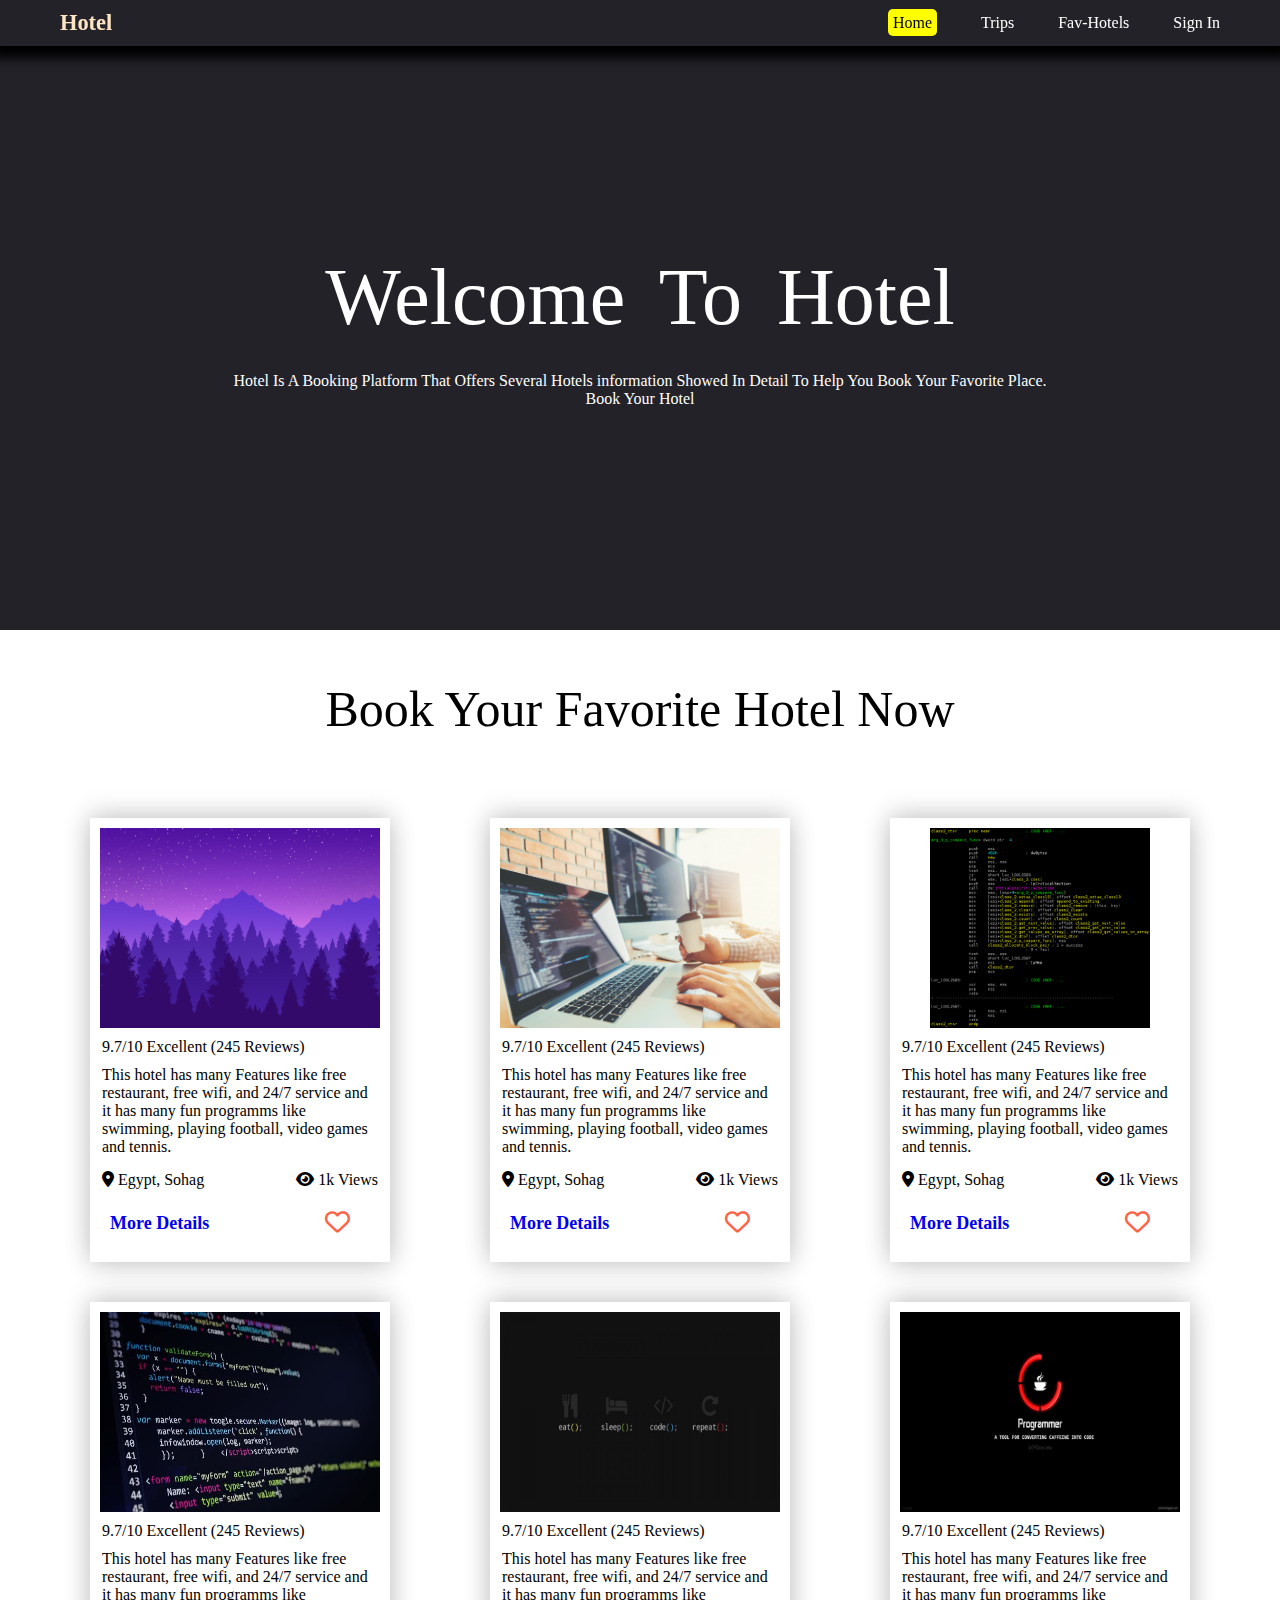
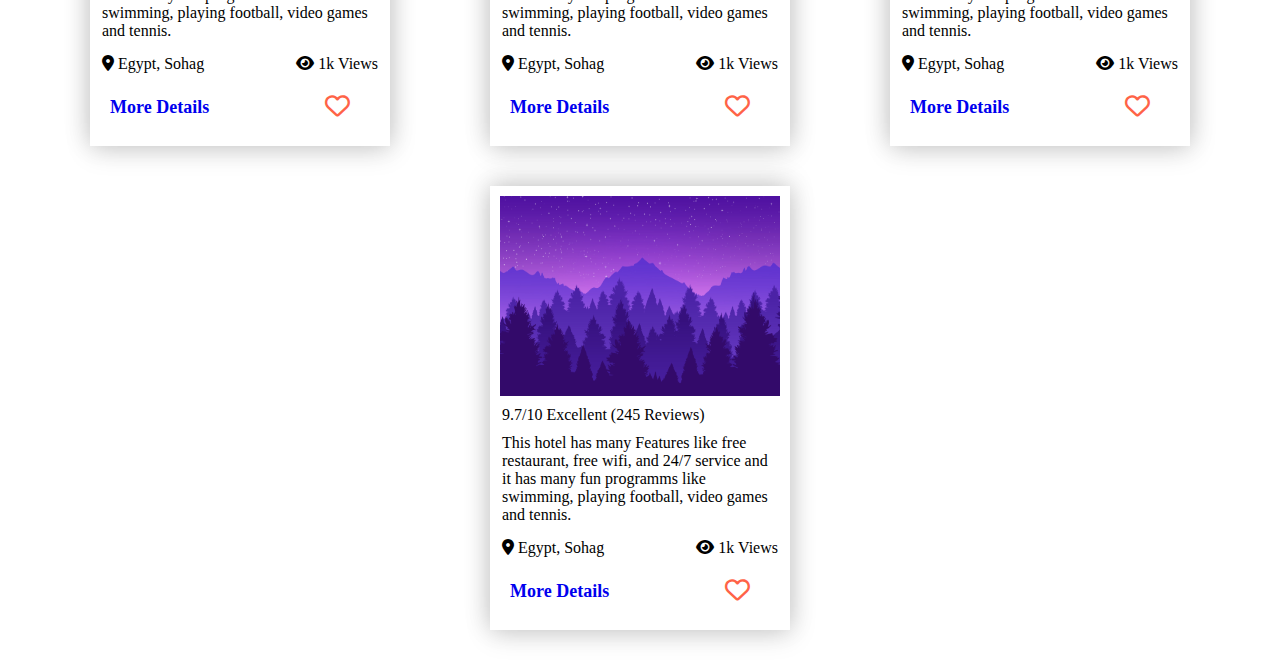
<file: HotelBookingDemo/Index.html>
<!DOCTYPE html>
<html lang="en">

<head>
    <meta charset="UTF-8">
    <title>Hotel</title>
    <link rel="stylesheet" href="Master.css">
    <link href='https://unpkg.com/boxicons@2.1.4/css/boxicons.min.css' rel='stylesheet'>
    <link rel="stylesheet" href="https://cdnjs.cloudflare.com/ajax/libs/font-awesome/6.5.1/css/all.min.css">
</head>

<body>

    <header>
        <a class="logo" href="#"> Hotel </a>
        <nav class="navbar">
            <a class="home" href="#">Home</a>
            <a href="#">Trips</a>
            <a href="#">Fav-Hotels</a>
            <a href="#">Sign In</a>
        </nav>
    </header>


    <section class="main">
        <p class="welcom">
            welcome to Hotel
        </p>

        <p class="ntext">
            Hotel Is A Booking Platform That Offers Several Hotels information Showed
            In Detail To Help You Book Your Favorite Place.
        </p>

        <p class="rem">
            Book Your Hotel
        </p>
    </section>

    <section class="headp">
        book your favorite hotel now
    </section>


    <section class="hotels">
        <div class="content">

            <div class="divimg">
                <img src="Images/img.jpg" alt="pic">
            </div>

            <p class="review">9.7/10 Excellent (245 Reviews)</p>

            <div class="desc">
                This hotel has many Features like free restaurant, free wifi,
                and 24/7 service and it has many fun programms like swimming, playing
                football, video games and tennis.
            </div>

            <div class="othdata">
                <p>
                    <i class="fa-solid fa-location-dot"></i>
                    Egypt, Sohag
                </p>

                <span>
                    <i class="fa-solid fa-eye"></i>
                    1k Views
                </span>
            </div>

            <div class="likemore">
                <a class="view" href="#">More Details</a>

                <a class="love" href="#">
                    <i class="fa-regular fa-heart"></i>
                </a>
            </div>
        </div>

        <div class="content">

            <div class="divimg">
                <img src="Images/developing-programmer-team-development-website-design-coding-technologies_18497-1018.jpg"
                    alt="pic">
            </div>


            <p class="review">9.7/10 Excellent (245 Reviews)</p>

            <div class="desc">
                This hotel has many Features like free restaurant, free wifi,
                and 24/7 service and it has many fun programms like swimming, playing
                football, video games and tennis.
            </div>

            <div class="othdata">
                <p>
                    <i class="fa-solid fa-location-dot"></i>
                    Egypt, Sohag
                </p>

                <span>
                    <i class="fa-solid fa-eye"></i>
                    1k Views
                </span>
            </div>

            <div class="likemore">
                <a class="view" href="#">More Details</a>

                <a class="love" href="#">
                    <i class="fa-regular fa-heart"></i>
                </a>
            </div>
        </div>

        <div class="content">

            <div class="divimg">
                <img src="Images/duqu_code.png" alt="pic">
            </div>

            <p class="review">9.7/10 Excellent (245 Reviews)</p>

            <div class="desc">
                This hotel has many Features like free restaurant, free wifi,
                and 24/7 service and it has many fun programms like swimming, playing
                football, video games and tennis.
            </div>

            <div class="othdata">
                <p>
                    <i class="fa-solid fa-location-dot"></i>
                    Egypt, Sohag
                </p>

                <span>
                    <i class="fa-solid fa-eye"></i>
                    1k Views
                </span>
            </div>

            <div class="likemore">
                <a class="view" href="#">More Details</a>

                <a class="love" href="#">
                    <i class="fa-regular fa-heart"></i>
                </a>
            </div>
        </div>

        <div class="content">

            <div class="divimg">
                <img src="Images/inline_image_preview.jpg" alt="pic">
            </div>

            <p class="review">9.7/10 Excellent (245 Reviews)</p>

            <div class="desc">
                This hotel has many Features like free restaurant, free wifi,
                and 24/7 service and it has many fun programms like swimming, playing
                football, video games and tennis.
            </div>

            <div class="othdata">
                <p>
                    <i class="fa-solid fa-location-dot"></i>
                    Egypt, Sohag
                </p>

                <span>
                    <i class="fa-solid fa-eye"></i>
                    1k Views
                </span>
            </div>

            <div class="likemore">
                <a class="view" href="#">More Details</a>

                <a class="love" href="#">
                    <i class="fa-regular fa-heart"></i>
                </a>
            </div>
        </div>

        <div class="content">

            <div class="divimg">
                <img src="Images/programming-wallpaper19-800x450.jpg" alt="pic">
            </div>


            <p class="review">9.7/10 Excellent (245 Reviews)</p>

            <div class="desc">
                This hotel has many Features like free restaurant, free wifi,
                and 24/7 service and it has many fun programms like swimming, playing
                football, video games and tennis.
            </div>

            <div class="othdata">
                <p>
                    <i class="fa-solid fa-location-dot"></i>
                    Egypt, Sohag
                </p>

                <span>
                    <i class="fa-solid fa-eye"></i>
                    1k Views
                </span>
            </div>

            <div class="likemore">
                <a class="view" href="#">More Details</a>

                <a class="love" href="#">
                    <i class="fa-regular fa-heart"></i>
                </a>
            </div>
        </div>

        <div class="content">

            <div class="divimg">
                <img src="Images/programming-wallpaper20-800x437.jpg" alt="pic">
            </div>


            <p class="review">9.7/10 Excellent (245 Reviews)</p>

            <div class="desc">
                This hotel has many Features like free restaurant, free wifi,
                and 24/7 service and it has many fun programms like swimming, playing
                football, video games and tennis.
            </div>

            <div class="othdata">
                <p>
                    <i class="fa-solid fa-location-dot"></i>
                    Egypt, Sohag
                </p>

                <span>
                    <i class="fa-solid fa-eye"></i>
                    1k Views
                </span>
            </div>

            <div class="likemore">
                <a class="view" href="#">More Details</a>

                <a class="love" href="#">
                    <i class="fa-regular fa-heart"></i>
                </a>
            </div>
        </div>

        <div class="content">

            <div class="divimg">
                <img src="Images/img.jpg" alt="pic">
            </div>

            <p class="review">9.7/10 Excellent (245 Reviews)</p>

            <div class="desc">
                This hotel has many Features like free restaurant, free wifi,
                and 24/7 service and it has many fun programms like swimming, playing
                football, video games and tennis.
            </div>

            <div class="othdata">
                <p>
                    <i class="fa-solid fa-location-dot"></i>
                    Egypt, Sohag
                </p>

                <span>
                    <i class="fa-solid fa-eye"></i>
                    1k Views
                </span>
            </div>

            <div class="likemore">
                <a class="view" href="#">More Details</a>

                <a class="love" href="#">
                    <i class="fa-regular fa-heart"></i>
                </a>
            </div>
        </div>
    </section>

</body>

</html>
</file>
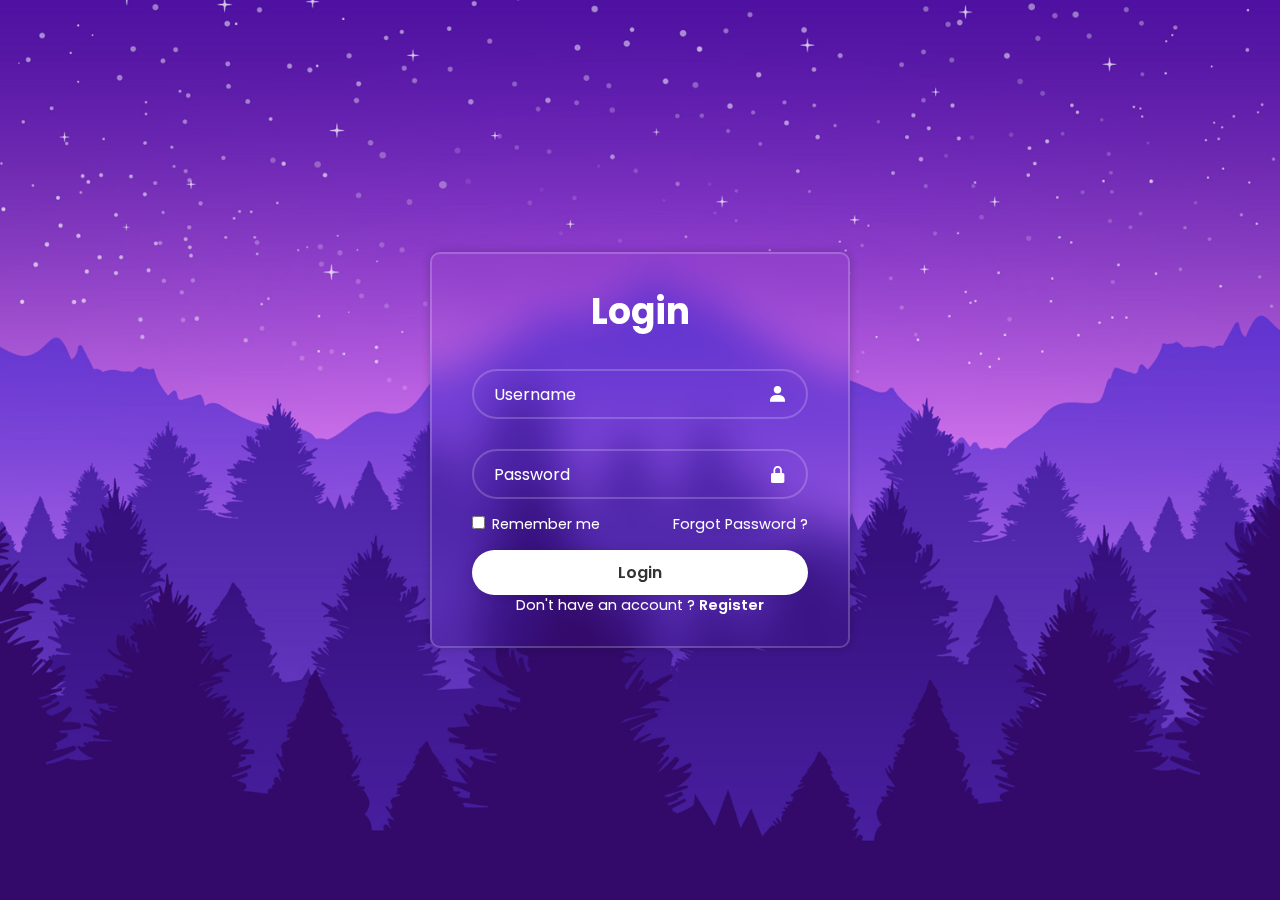
<file: LoginForm/index.html>
<!DOCTYPE html>
<html lang="en">

<head>
    <meta charset="UTF-8">
    <meta http-equiv="X-UA-Compatible" content="IE=edge">
    <meta name="viewport" content="width=device-width, initial-scale=1.0">
    <title>Login Form</title>
    <link rel="stylesheet" href="master.css">
    <link href='https://unpkg.com/boxicons@2.1.4/css/boxicons.min.css' rel='stylesheet'>
</head>

<body>
    <div class="wrapper">
        <form action="">
            <h1>Login</h1>
            <div class="input-box">
                <input type="text" placeholder="Username" required>
                <i class='bx bxs-user'></i>
            </div>

            <div class="input-box">
                <input type="password" placeholder="Password" required>
                <i class='bx bxs-lock-alt'></i>
            </div>

            <div class="remember-forgot">
                <label>
                    <input type="checkbox">
                    Remember me 
                </label>
                
                <a href="#">Forgot Password ?</a>
            </div>

            <button type="submit" class="btn">Login</button>

            <div class="register-link">
                <p>
                    Don't have an account ? 
                    <a href="#">Register</a>
                </p>
            </div>
            
        </form>
    </div>
</body>

</html>
</file>
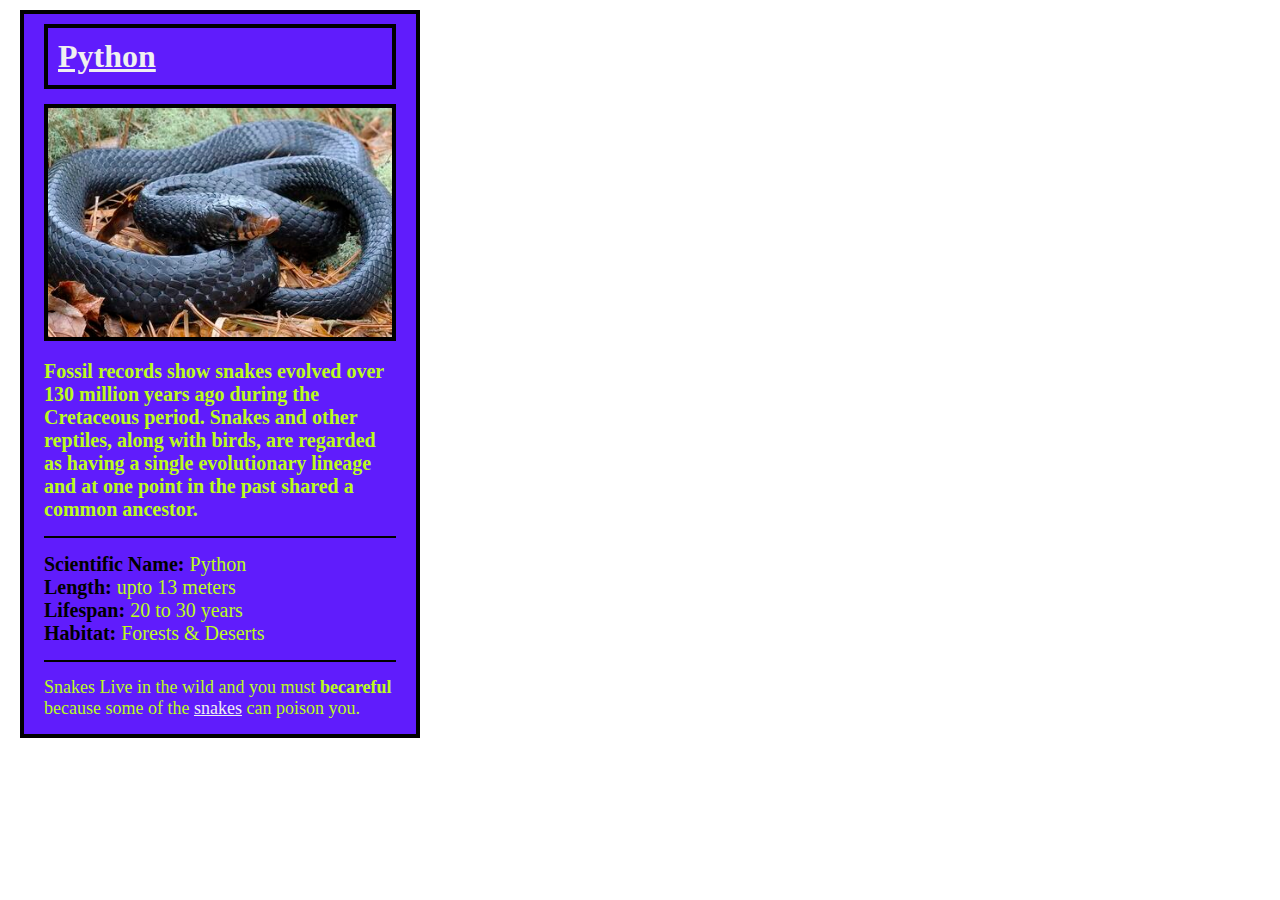
<file: Practice_1/Index.html>
<!DOCTYPE html>
<html lang="en">

<head>
	<meta charset="UTF-8">
	<meta name="viewport" content="width=device-width, initial-scale">
	<title>CSS</title>
	<link rel="icon" href="/Images/rating.png" />
	<link rel="stylesheet" href="CSS/Master.css" />
</head>

<body>
	<div id="container">
		<h1>Python</h1>
		<img src="Images/snake.jpeg" alt="Snake" />
		<p id="first-p">Fossil records show snakes evolved over 130 million years ago during the Cretaceous period. Snakes and other
			reptiles,
			along with birds, are regarded as having a single evolutionary lineage and at one point in the past shared a
			common
			ancestor.</p>

		<hr>

		<ul>
			<li><strong>Scientific Name:</strong> <span class="li-span"> Python</span></li>
			<li><strong>Length:</strong> <span class="li-span"> upto 13 meters</span></li>
			<li><strong>Lifespan:</strong> <span class="li-span"> 20 to 30 years</span></li>
			<li><strong>Habitat:</strong> <span class="li-span"> Forests & Deserts</span></li>
		</ul>

		<hr>

		<p id="outro">Snakes Live in the wild and you must <strong>becareful</strong> because some of the <a
				href="https://en.wikipedia.org/wiki/Snake" target="_blank">snakes</a> can poison you.</p>
	</div>
</body>

</html>
</file>
<file: HotelBookingDemo/Master.css>
/*

    text-align: center;
    direction: ltr;
    text-transform: uppercase;
    letter-spacing: 10px;
    letter-spacing: 10px;
    width: 30%;
    line-height: 100px;
    text-decoration-line: underline overline line-through;
    text-decoration-color: green;
    text-decoration-style: wavy;
    text-decoration: underline black wavy;

    text-shadow: H-shadow V-shadow Blur color;

    box-shadow: H-shadow V-shadow Blur Spread color Inset;

    white-space: nowrap;
    white-space: pre;
    white-space: pre-wrap;
    white-space: pre-line;
    word-wrap: break-word;
    font-family: monospace;
    font-size: 100%;
    font-style: italic;
    font-variant: small-caps;
    font-weight: bold;
    // shorthand for font.
    font: italic small-caps bold 100px fantasy;
    background-image: url(../Project1/Images/snake.jpeg);
    background-repeat: no-repeat;
    background-attachment: fixed;
    background-position: left top;
    background-size: 300px 300px;
    background-size: cover;
    background-size: contain;
    background-origin: padding-box;
    background: red url(../Project1/Images/snake.jpeg) no-repeat right top/contain content-box;
    background-image: linear-gradient(to bottom, red, white, black);
    background-image: radial-gradient(ellipse, red, white, black);
*/



@import url('https://fonts.googleapis.com/css2?family=Poppins:ital,wght@0,100;0,200;0,300;0,400;0,500;0,600;0,700;0,800;0,900;1,100;1,200;1,300;1,400;1,500;1,600;1,700;1,800;1,900&display=swap');

* {
    font-family: Cambria, Cochin, Georgia, Times, 'Times New Roman', serif;
    margin: 0;
    padding: 0;
    box-sizing: border-box;
    scroll-behavior: smooth;
}

header {
    background-color: rgb(34, 34, 40);
    width: 100%;
    position: fixed;
    z-index: 999;
    display: flex;
    justify-content: space-between;
    align-items: center;
    padding: 10px 60px;
    box-shadow: 0px 4px 10px 8px black;
}

.logo {
    text-decoration: none;
    color: bisque;
    font-weight: 700;
    font-size: 1.4em;
}


.navbar a {
    color: white;
    text-decoration: none;
    padding-left: 40px;
    background-size: contain;
}

.navbar .home {
    color: black;
    background-color: yellow;
    padding: 5px;
    border-radius: 5px;
}

.navbar a:hover{
    color: teal;
}

section {
    padding: 50px 100px;
}

.main {
    width: 100%;
    min-height: 70vh;
    display: flex;
    flex-direction: column;
    justify-content: center;
    align-items: center;
    background-color: rgb(34, 34, 40);
    color: white;
    text-align: center;
}


.main .welcom {
    font-size: 80px;
    word-spacing: 15px;
    text-transform: capitalize;
    line-height: 150px;
}

.headp {
    text-align: center;
    text-transform: capitalize;
    font-size: 50px;
}

.hotels {
    padding: 10px;
    display: flex;
    flex-direction: row;
    flex-wrap: wrap;
    justify-content: space-evenly;
    align-content: space-evenly;
}

.hotels .content {
    width: 300px;
    min-height: 300px;
    padding: 10px;
    margin: 20px;
    /* border: 2px solid #000; */
    box-shadow: 1px 5px 25px rgba(1 1 1 / 15%),
                -1px -5px 25px rgba(1 1 1 / 15%);

    transition: 0.7s ease;
}

.hotels .content:hover {
    transform: scale(1.1);
}

.hotels .content .divimg {
    width: 100%;
    height: 200px;
    /* background-color: red; */
    display: flex;
    justify-content: center;
}

.hotels .content img {
    max-width: 100%;
    height: 200px;
    /* object-fit: contain; */
}

.hotels .content .review {
    margin: 10px 2px 10px 2px;
}

.hotels .content .desc {
    margin: 5px 2px 15px 2px;
}

.hotels .content .othdata {
    display: flex;
    flex-direction: row;
    justify-content: space-between;
    align-items: center;
    /* padding: 2px; */
    margin: 2px 2px 10px 2px;
}

.hotels .content .likemore {
    display: flex;
    flex-direction: row;
    justify-content: space-between;
    align-items: center;
    margin: 15px 10px 10px 5px;
}

.hotels .content .likemore .view {
    text-decoration: none;
    padding: 5px;
    font-weight: 600;
    font-size: large;
    /* background-color: skyblue; */
    /*border-radius: 5px; */
}

.hotels .content .likemore .view:hover {
    color: tomato;
}

.hotels .content .likemore .love {
    padding: 5px 20px 5px 5px;
    color: tomato;
    font-weight: 600;
    font-size: 25px;
    transition: 0.8s ease;
    /* background-color: blue; */
}

.hotels .content .likemore .love:hover {
    color: red;
    transform: scale(1.5);
}
</file>
<file: LoginForm/master.css>
@import url('https://fonts.googleapis.com/css2?family=Poppins:ital,wght@0,100;0,200;0,300;0,400;0,500;0,600;0,700;0,800;0,900;1,100;1,200;1,300;1,400;1,500;1,600;1,700;1,800;1,900&display=swap');

* {
    font-family: 'Poppins', sans-serif;
    margin: 0;
    padding: 0;
    box-sizing: border-box;
    scroll-behavior: smooth;
}

body {
    display: flex;
    justify-content: center;
    align-items: center;
    min-height: 100vh;
    background: url("Images/img.jpg") no-repeat;
    /* background-color: rgb(34, 34, 40); */
    background-size: cover;
    background-position: center;
}

.wrapper {
    width: 420px;
    background-color: transparent;
    border: 2px solid rgba(255, 255, 255, 0.2);
    backdrop-filter: blur(20px);
    box-shadow: 0 0 10px rgba(0, 0, 0, 0.2);
    color: #fff;
    border-radius: 10px;
    padding: 30px 40px;
}

.wrapper h1 {
    font-size: 36px;
    text-align: center;
}

.wrapper .input-box {
    width: 100%;
    height: 50px;
    margin: 30px 0;
    position: relative;
}

.input-box input {
    width: 100%;
    height: 100%;
    background-color: transparent;
    border: none;
    outline: none;
    border: 2px solid rgba(255, 255, 255, 0.2);
    border-radius: 40px;
    font-size: 16px;
    color: #fff;
    padding: 20px 45px 20px 20px;
}

.input-box input::placeholder {
    color: #fff;
}

.input-box i {
    position: absolute;
    right: 20px;
    top: 50%;
    transform: translateY(-50%);
    font-size: 20px;
}

.wrapper .remember-forgot {
    display: flex;
    justify-content: space-between;
    font-size: 14.5px;
    margin: -15px 0 15px;
}

.remember-forgot label input {
    accent-color: #fff;
    margin-right: 3px;
}

.remember-forgot a {
    color: #fff;
    text-decoration: none;
}

.remember-forgot a:hover {
    text-decoration: underline;
}

.wrapper .btn {
    width: 100%;
    height: 45px;
    background-color: #fff;
    border: none;
    outline: none;
    border-radius: 40px;
    box-shadow: 0 0 10px rgba(0, 0, 0, 0.1);
    cursor: pointer;
    font-size: 16px;
    color: #333;
    font-weight: 600;
}


.wrapper .register-link {
    font-size: 14.5px;
    text-align: center;
    margin-top: 20px 0 15px
     
}

.register-link p a{
    color: #fff;
    text-decoration: none;
    font-weight: 600;
}

.register-link p a:hover {
    text-decoration: underline;
}
</file>
<file: Practice_1/CSS/Master.css>
* {
    margin: 0;
    padding: 0;
    box-sizing: border-box;
}

body {
    max-width: 800px;
    min-width: 300px;
}

#container {
    background-color: #601cfc;
    border: 4px solid black;
    max-width: 50%;
    margin-top: 10px;
    margin-left: 20px;
    padding-left: 20px;
    padding-right: 20px;
}

h1 {
    margin-top: 10px;
    color: #f0f0f0;
    text-decoration: underline;
    border: 4px solid black;
    padding-left: 10px;
    padding-top: 10px;
    padding-bottom: 10px;
    max-width: 100%;
}

img {
    border: 4px solid black;
    margin-top: 15px;
    margin-right: 15px;
    max-width: 100%;
}


#first-p {
    font-weight: bold;
    margin-top: 15px;
    margin-bottom: 15px;
    font-size: 20px;
}

hr {
    border-width: 2 px;
    border-color: black;
    border-style: solid;
}

ul {
    list-style: none;
    font-size: 20px;
    margin: 15px 0;
}

p {
    color: #BBFC1C;
}

span {
    font-weight: bold;
}


.li-span {
    color: #BBFC1C;
    font-weight: normal;
}

#outro {
    font-size: 18px;
    margin: 15px 0;
}

a {
    color: #f0f0f0;
}
</file>
